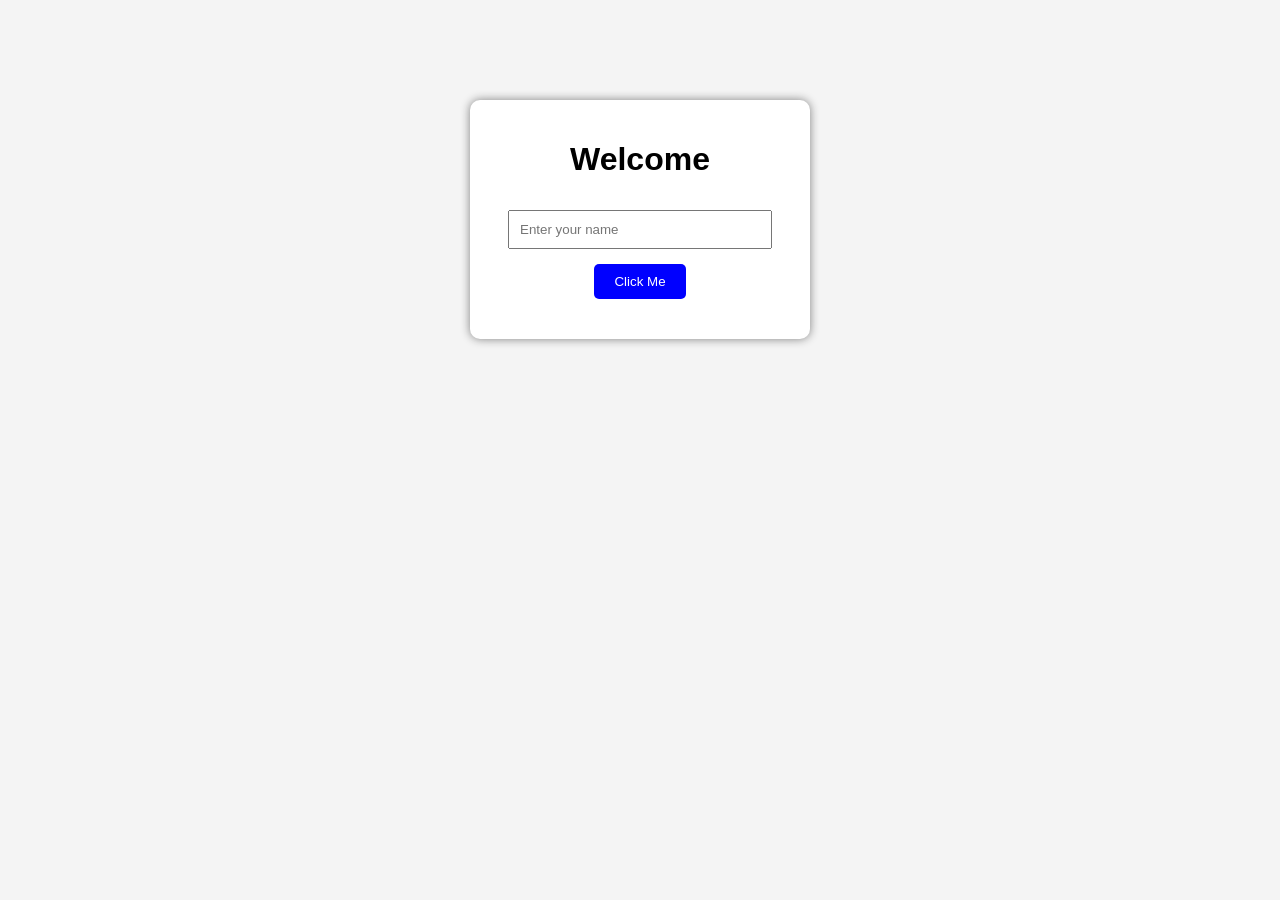
<file: task1/index.html>
<!DOCTYPE html>
<html lang="en">
<head>
    <meta charset="UTF-8">
    <meta name="viewport" content="width=device-width, initial-scale=1.0">
    <title>Basic Webpage</title>

    <!-- CSS File -->
    <link rel="stylesheet" href="styles.css">
</head>
<body>

    <div class="container">
        <h1>Welcome</h1>

        <input type="text" id="username" placeholder="Enter your name">

        <button id="btn">Click Me</button>

        <h2 id="message"></h2>
    </div>

    <!-- JavaScript File -->
    <script src="script.js"></script>

</body>
</html>
</file>
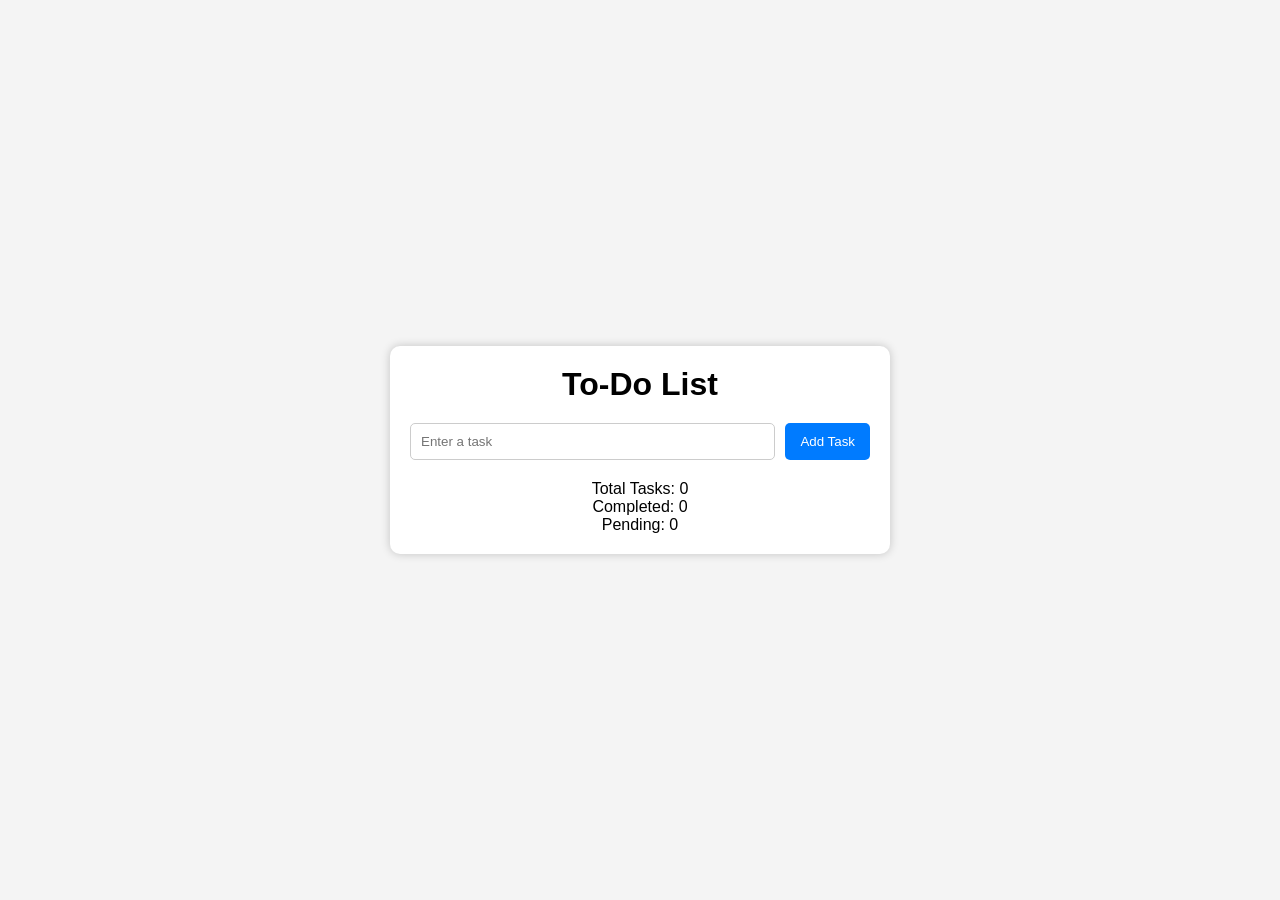
<file: task2/index.html>
<!DOCTYPE html>
<html lang="en">
<head>
    <meta charset="UTF-8">
    <meta name="viewport" content="width=device-width, initial-scale=1.0">
    <title>To-Do List App</title>
    <link rel="stylesheet" href="style.css">
</head>
<body>

    <div class="container">
        <h1>To-Do List</h1>

        <div class="input-section">
            <input type="text" id="taskInput" placeholder="Enter a task">
            <button onclick="addTask()">Add Task</button>
        </div>

        <ul id="taskList"></ul>

        <div class="stats">
            <p>Total Tasks: <span id="total">0</span></p>
            <p>Completed: <span id="completed">0</span></p>
            <p>Pending: <span id="pending">0</span></p>
        </div>
    </div>

    <script src="script.js"></script>
</body>
</html>
</file>
<file: task1/styles.css>
body {
    font-family: Arial, sans-serif;
    background-color: #f4f4f4;
    text-align: center;
    margin-top: 100px;
}

.container {
    background: white;
    width: 300px;
    margin: auto;
    padding: 20px;
    border-radius: 10px;
    box-shadow: 0px 0px 10px gray;
}

input {
    padding: 10px;
    width: 80%;
    margin-top: 10px;
}

button {
    padding: 10px 20px;
    margin-top: 15px;
    background-color: blue;
    color: white;
    border: none;
    border-radius: 5px;
    cursor: pointer;
}

button:hover {
    background-color: darkblue;
}

h2 {
    color: green;
}
</file>
<file: task2/style.css>
*{
    margin:0;
    padding:0;
    box-sizing:border-box;
    font-family: Arial, sans-serif;
}

body{
    background:#f4f4f4;
    display:flex;
    justify-content:center;
    align-items:center;
    min-height:100vh;
}

.container{
    width:90%;
    max-width:500px;
    background:white;
    padding:20px;
    border-radius:10px;
    box-shadow:0 0 10px rgba(0,0,0,0.2);
}

h1{
    text-align:center;
    margin-bottom:20px;
}

.input-section{
    display:flex;
    gap:10px;
}

input{
    flex:1;
    padding:10px;
    border:1px solid #ccc;
    border-radius:5px;
}

button{
    padding:10px 15px;
    border:none;
    background:#007bff;
    color:white;
    border-radius:5px;
    cursor:pointer;
}

button:hover{
    background:#0056b3;
}

ul{
    list-style:none;
    margin-top:20px;
}

li{
    display:flex;
    justify-content:space-between;
    align-items:center;
    background:#eee;
    padding:10px;
    margin-bottom:10px;
    border-radius:5px;
}

.completed{
    text-decoration:line-through;
    color:gray;
}

.task-buttons button{
    margin-left:5px;
}

.stats{
    margin-top:20px;
    text-align:center;
}

@media(max-width:600px){
    .input-section{
        flex-direction:column;
    }
}
</file>
